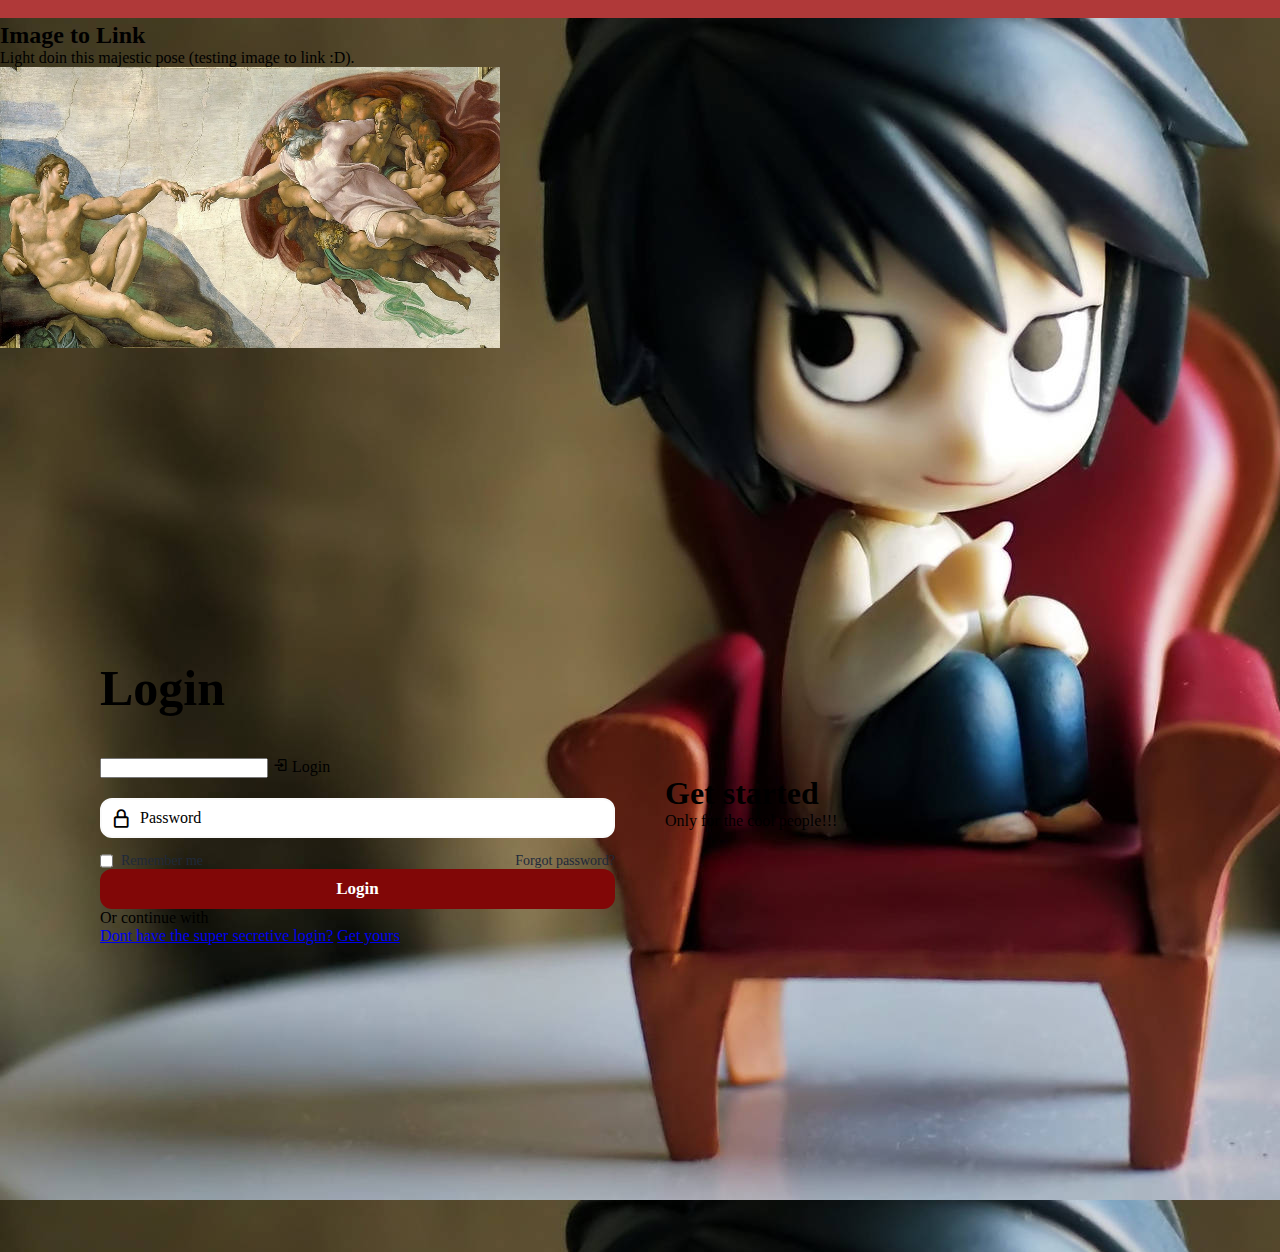
<file: index.html>
<!DOCTYPE html>
<html lang="en">
<head>
    <meta charset="UTF-8">
    <meta name="viewport" content="width=device-width, initial-scale=1.0">
    <title>cake</title>
    <link rel="stylesheet" href="cakey.css">
    <link href='https://unpkg.com/boxicons@2.1.4/css/boxicons.min.css' rel='stylesheet'>
    <marquee bgcolor="#B03939" width="2000" behavior="alternate">Cake!!!!</marquee>
</head>
<body background="lfig.png">
    <h2>Image to Link</h2>

<p>Light doin this majestic pose (testing image to link :D).</p>

<a href="https://64.media.tumblr.com/303b515f157bd4caab4a5a26df6d9d9d/tumblr_inline_oc4p84Wieb1ut02nf_500.png"><img src="creationofadam.png" alt="Creation of Adam" style="width:500px;height:281px;"></a>
 <main>
        <form action="" class="left">
            <h1>Login</h1>

            <div clas="input-group">
                <input type="text" name="email" id="email" required>
                <!--ICON-->
                <i class='bx bx-log-in' ></i>          
                <label for="password">Login</label>
            </div>

            <div class="input-group">
                <input type="password" name="password" id="password" required>
                <!--ICON-->
                <i class='bx bx-lock-alt' ></i>
                <label for="password">Password</label>
            </div>

            <div class="remember-forgot">
                <label for="remember">
                    <input type="checkbox" name="remember" id="remember">
                    Remember me
                </label>
                <a href="#">Forgot password?</a>
            </div>

            <button class="login-btn">Login</button>
            <div class="continue">
                <div></div>                
            <span>Or continue with</span>
            <div></div>
        </div>

        <div class="register">
            <a href="#" class="span"><span>Dont have the super secretive login?</span></a>
            <a href="#">Get yours</a>
        </div>
        </form>

        <div class="right">
            <div class="image">
                <h1>Get started</h1>
                <p>Only for the cool people!!!</p>
            </div>
        </div>
    </main>
</body>
</html>
</file>
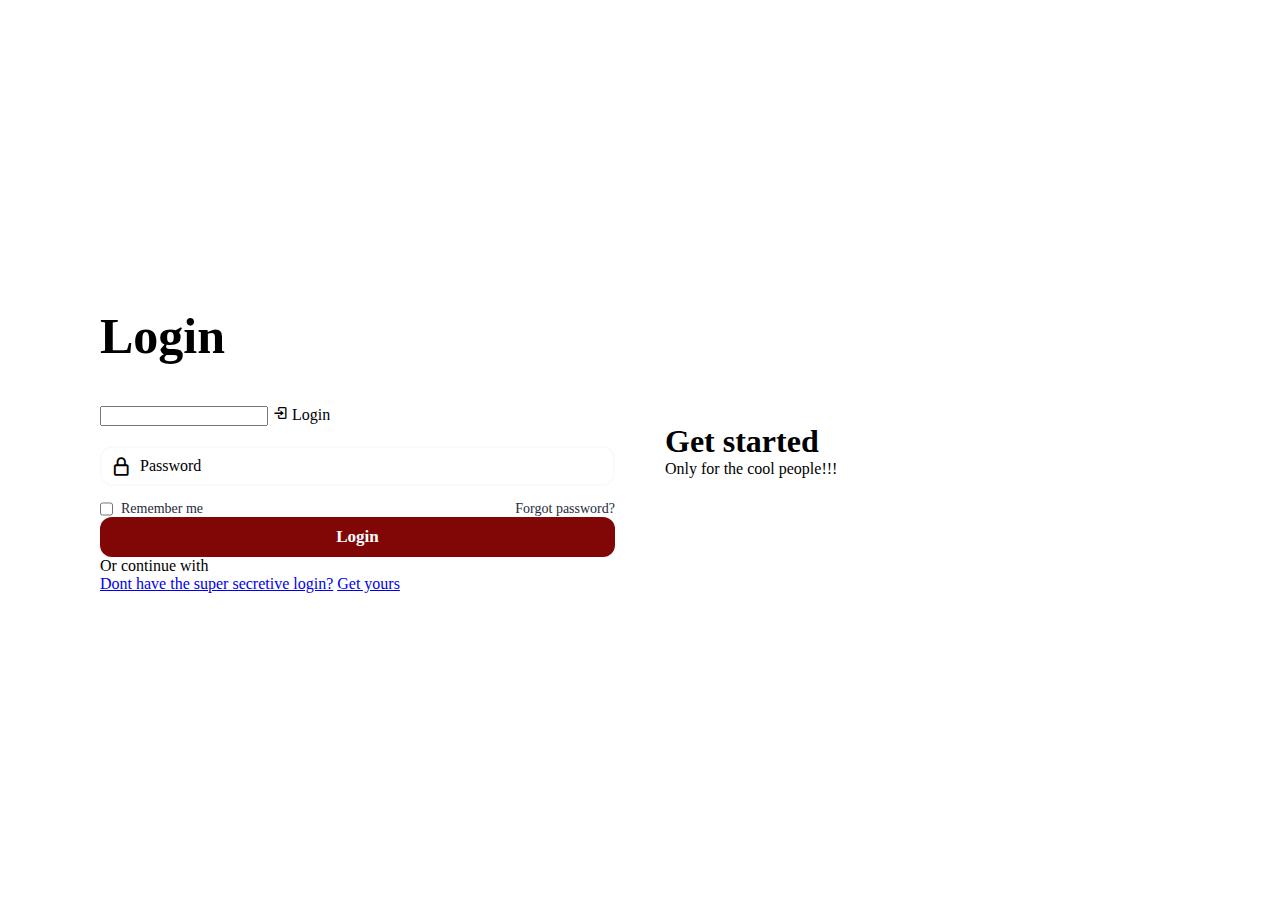
<file: cake.html>
<!DOCTYPE html>
<html lang="en">
<head>
    <meta charset="UTF-8">
    <meta name="viewport" content="width=device-width, initial-scale=1.0">
    <title>cake</title>
    <link rel="stylesheet" href="cakey.css">
    <link href='https://unpkg.com/boxicons@2.1.4/css/boxicons.min.css' rel='stylesheet'>
</head>
<body>
    <main>
        <form action="" class="left">
            <h1>Login</h1>

            <div clas="input-group">
                <input type="text" name="email" id="email" required>
                <!--ICON-->
                <i class='bx bx-log-in' ></i>          
                <label for="password">Login</label>
            </div>

            <div class="input-group">
                <input type="password" name="password" id="password" required>
                <!--ICON-->
                <i class='bx bx-lock-alt' ></i>
                <label for="password">Password</label>
            </div>

            <div class="remember-forgot">
                <label for="remember">
                    <input type="checkbox" name="remember" id="remember">
                    Remember me
                </label>
                <a href="#">Forgot password?</a>
            </div>

            <button class="login-btn">Login</button>
            <div class="continue">
                <div></div>                
            <span>Or continue with</span>
            <div></div>
        </div>

        <div class="register">
            <a href="#" class="span"><span>Dont have the super secretive login?</span></a>
            <a href="#">Get yours</a>
        </div>
        </form>

        <div class="right">
            <div class="image">
                <h1>Get started</h1>
                <p>Only for the cool people!!!</p>
            </div>
        </div>
    </main>
</body>
</html>
</file>
<file: cakey.css>
* {
    margin: 0;
    padding: 0;
    box-sizing: border-box;
    font-family: Open sans-serif;
}

main{
    height: 100vh;
    display: flex;
    align-items: center;
    justify-content: center;
    max-width: 1200px;
    margin: auto;
    padding: 60px;
    gap: 50px;
}

.left{
    width: 50%;
}

.right {
    width: 50%;
}

.left h1{
    margin-bottom: 40px;
    font-size: 50px;
}

.input-group{
    margin-top: 20px;
    position: relative;
}


.input-group input{
    padding: 10px;
    outline: none;
    border-radius: 12px;
    border: #fafafa 2px solid;
    width: 100%;
    padding-left: 40px;

}


.input-group i {
    position: absolute;
    top: 50%;
    transform: translateY(-50%);
    left: 10px;
    font-size: 22px;

}

.input-group label{
    position: absolute;
    left: 40px;
    top: 50%;
    transform: translateY(-50%);

}

.input-group input:focus,
.input-group input:valid {
    border: #810707 2px solid;
}

.input-group input:focus~i,
.input-group input:valid~i {
    color: #810707;
}

.input-group input:focus~label,
.input-group input:valid~label{
    color: #810707;
    top: 0;
    background: white;
    padding: 0px 10px;
    line-height: 1;
}

.remember-forgot {
    margin-top: 15px;
    display: flex;
    justify-content: space-between;
}

.remember-forgot label {
display: flex;
gap: 8px;
color: #1e293b;
font-size: 14px;
accent-color: white;
}

.remember-forgot label:hobvr {
    color: #810707;
}

.remember-forgot a {
    color: #1e293b;
    font-size: 14px;
    text-decoration:  none;

}

.remember-forgot a:hover {
    color: #810707;
}

.login-btn {
    width: 100%;
    border: none;
    border-radius: 12px;
    background: #810707;
    color: white;
    font-weight: 600;
    padding: 10px 70px;
    font-size: 17px;
}
</file>
